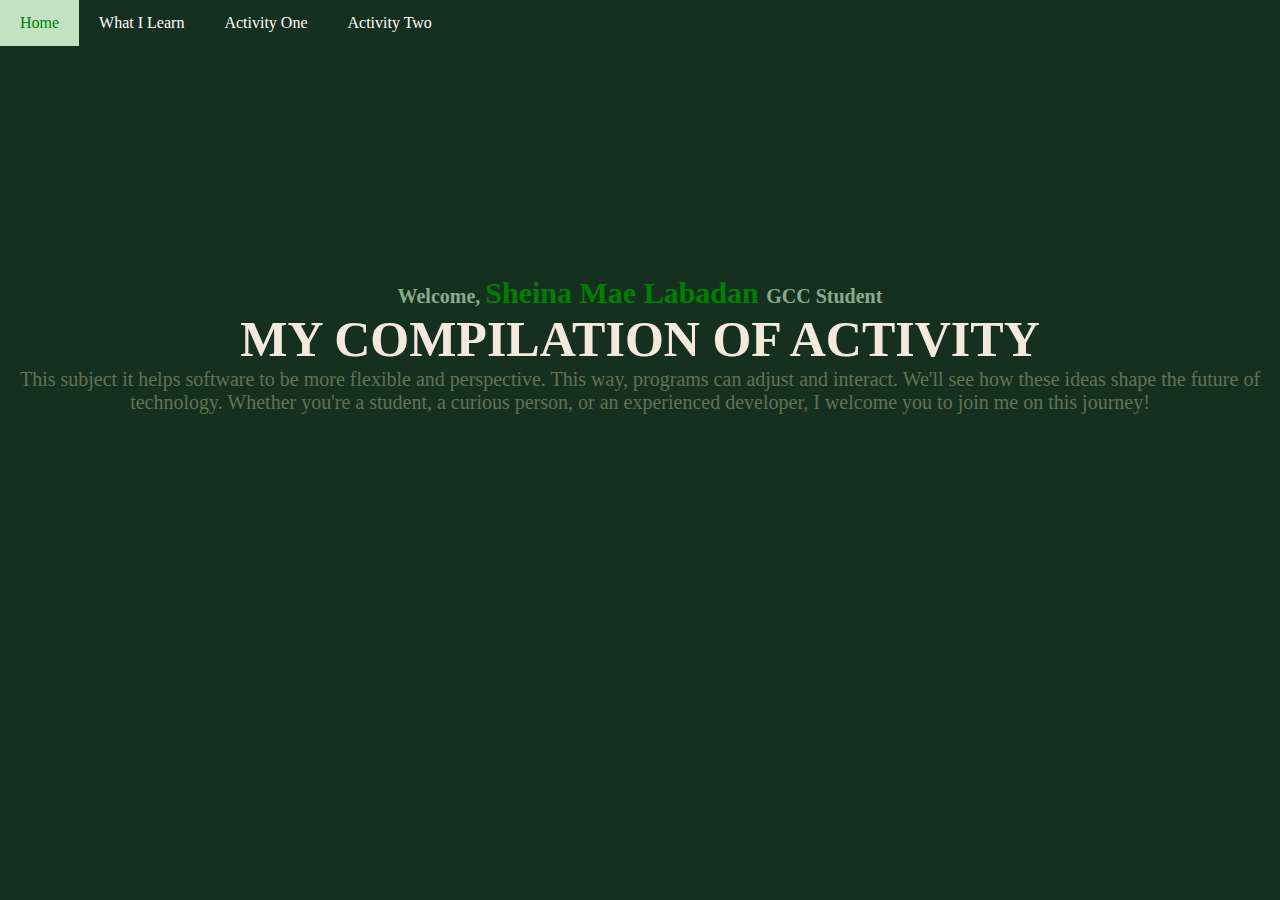
<file: index.html>
<!DOCTYPE html>
<html lang="en">
<head>
    <meta charset="UTF-8">
    <meta name="viewport" content="width=device-width, initial-scale=1.0">
    <title>Home</title>
    <link rel="stylesheet" href="./css/style.css">
</head>
<body>
   
        <div class = "navbar "> 
            <a href="./index.html" >Home</a>
            <a href="./learned/index.html" >What I Learn</a>
            <a href="./act1/index.html" >Activity One</a> 
            <a href="./act2/index.html ">Activity Two</a> 
        </div>

     <article>
            <h3 >Welcome, <span class="nameStyle" >Sheina Mae Labadan </span> GCC Student</h3>
            <h2> MY COMPILATION OF ACTIVITY</h2>
            <p > This subject it helps software to be more flexible and  perspective. This way, programs can adjust and interact. We'll see how these ideas shape the future of technology. Whether you're a student, a curious person, or an experienced developer, I welcome you to join me on this journey! </P>   
      </article>

    
</body>
</html>
</file>
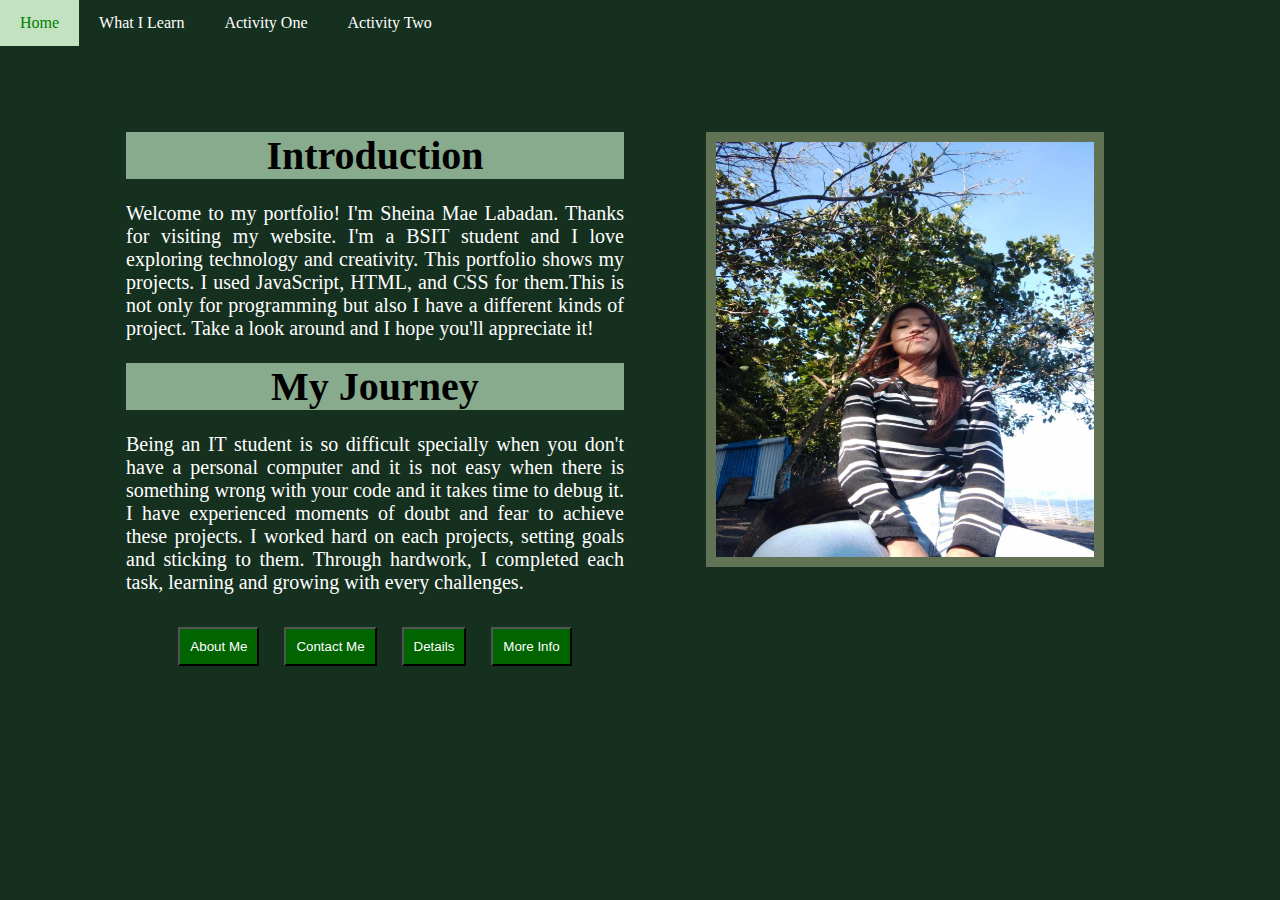
<file: act1/index.html>
<!DOCTYPE html>
<html lang="en">
<head>
    <meta charset="UTF-8">
    <meta name="viewport" content="width=device-width, initial-scale=1.0">
    <title>ACTIVITY 1</title>
    <link rel="stylesheet" href="style.css">


</head>
<body>
    <div class = "navbar "> 
        <a href="../index.html"  >Home</a>
        <a href="/learned/index.html"  >What I Learn</a>
        <a href="./index.html"    >Activity One</a> 
        <a href="../act2/index.html "  >Activity Two</a> 
    </div>


    <script type="module" src="./app.js"> </script>

    <div class="container" id="container">   </div>
   
    


</body>
</html>
</file>
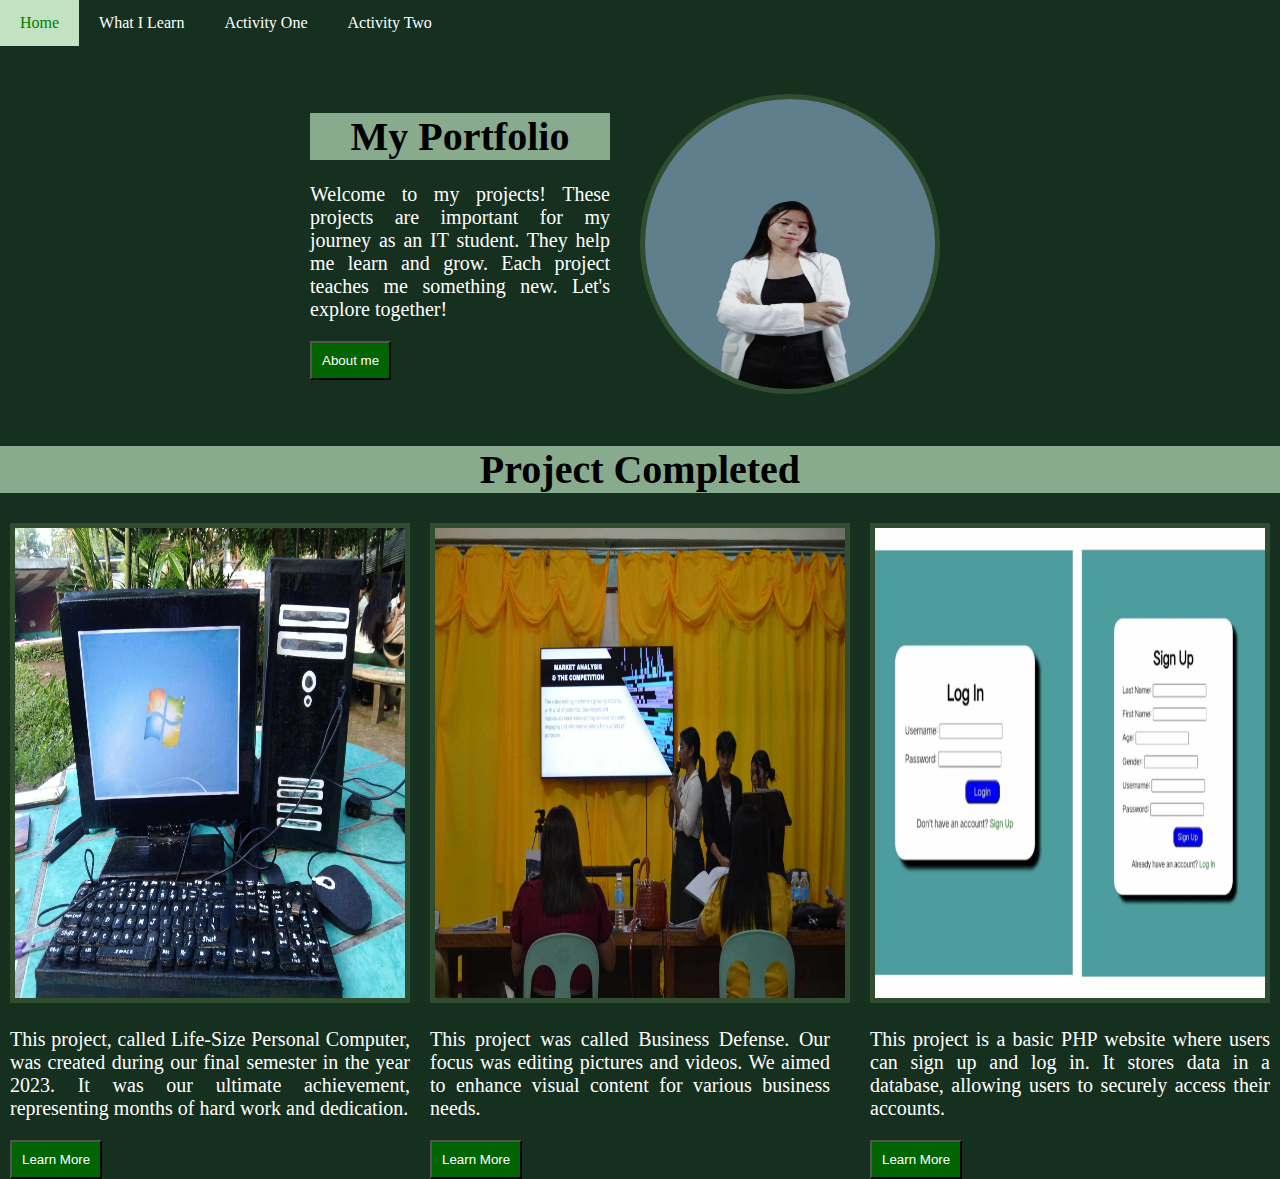
<file: act2/index.html>
<!DOCTYPE html>
<html lang="en">
<head>
    <meta charset="UTF-8">
    <meta name="viewport" content="width=device-width, initial-scale=1.0">
    <title>ACTIVITY 2</title>
    <link rel="stylesheet" href="css/style.css">
    
</head>
<body>
    <div class = "navbar "> 
        <a href="../index.html"  >Home</a>
        <a href="../learned/index.html"  >What I Learn</a>
        <a href="../act1/index.html"   >Activity One</a> 
        <a href="index.html "  >Activity Two</a> 
    </div>

    <div class="sectionOne" id="sectionOne"></div>

    <div class="sectionTwo" id="sectionTwo"></div>

    <script type="module" src="js/app.js"></script>

</body>
</html>
</file>
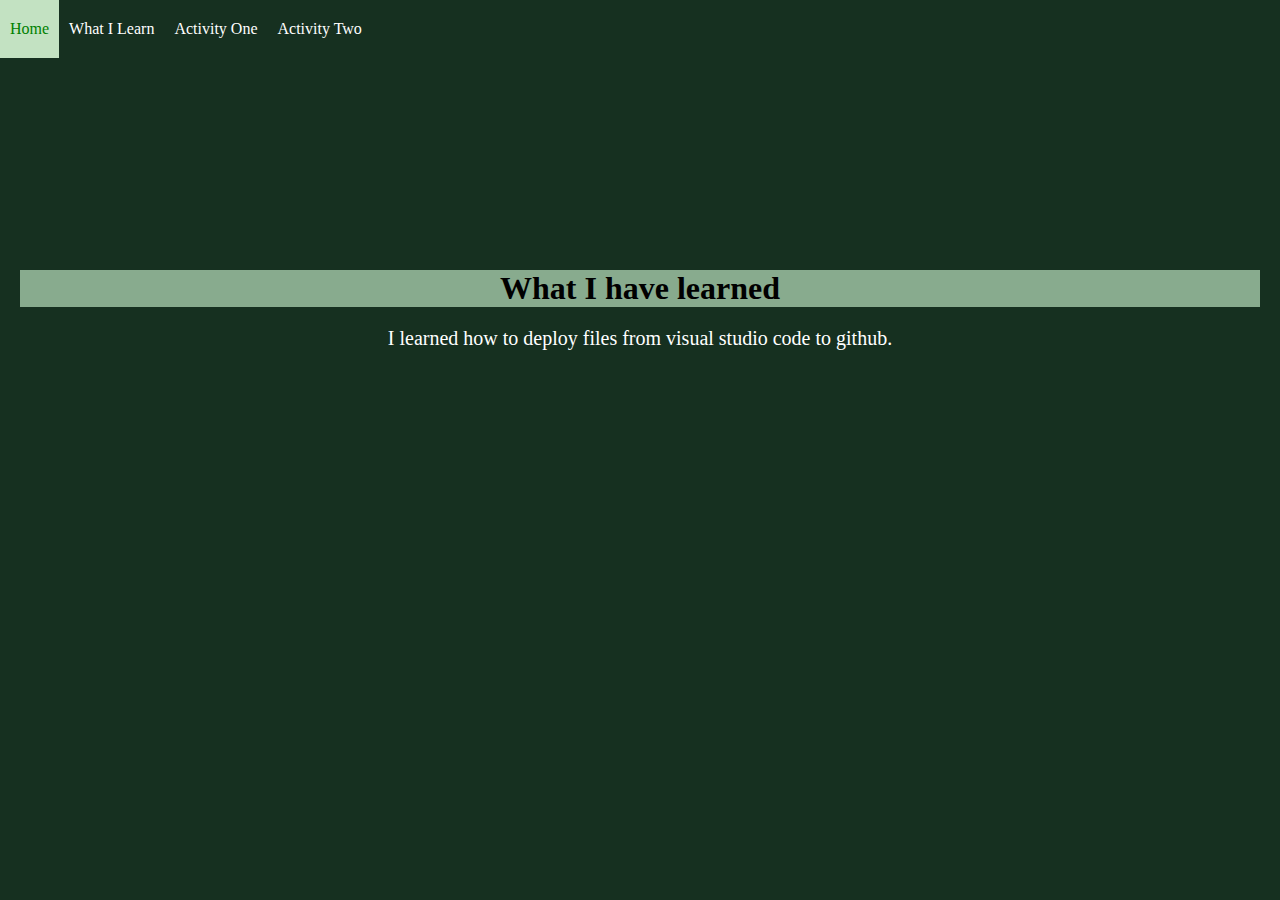
<file: learned/index.html>
<!DOCTYPE html>
<html lang="en">
<head>
    <meta charset="UTF-8">
    <meta name="viewport" content="width=device-width, initial-scale=1.0">
    <title>What I learned</title>
    <link rel="stylesheet" href="style.css">
</head>

<body>

    <div class = "navbar "> 
        <a href="../index.html"  >Home</a>
        <a href="./index.html"  >What I Learn</a>
        <a href="../act1/index.html"   >Activity One</a> 
        <a href="../act2/index.html "  >Activity Two</a> 
    </div>

 
    <article>      
        <h2> What I have learned</h2>
        <p >I learned how to deploy files from visual studio code to github.</P>   
  </article>
</body>
</html>
</file>
<file: css/style.css>
*{
  box-sizing: border-box;
  margin: 0;
  padding: 0;
}
  
  
  body {
   
    text-align: center;
    background-color: #163020;
   

  

  }


  
h3{
    font-size: 20px;
    color:  #88AB8E;
  
   

}

.nameStyle{
    font-size: 30px;
   color: green;
   
    
}
h2{
    color: #F5E8DD;
    font-size: 50px;
    
    
}
p{
  
    color: #627254;
    font-size: 20px;
    
}



.navbar {
    overflow: hidden;
  
    
    
  }
  
  
  .navbar a {
    float: left;
    display: block;
    color: white;
    text-align: center;
    padding: 14px 20px;
    text-decoration: none;
  
  }
  
  .navbar a:hover {
    color: green;
    background-color: #C3E2C2;
  }

  article{

    padding-top: 18%;

  }
</file>
<file: act1/style.css>
*{
  box-sizing: border-box;
  margin: 0;
  padding: 0;
}

body{
    color: white;
    background-color: #163020;
    font-size: 20px;
    
}


.container {

    display: flex;
    max-width: 1200px;
    margin: 0 auto;
    padding: 70px;
    text-align: center;
   
   

}

img{
    width: 80%;
    height: 80%;
    border: solid 10px #627254;
}

button{

    background-color:darkgreen;
    color: white;
    padding: 10px;
    margin: 10px;
}

button:hover{
  background-color: #163020;
}

.classLeft{
    width: 50%;
    padding: 1rem;
}

.classRight{
    width: 50%;
    padding: 1rem;
}



.navbar {
    overflow: hidden;
    font-size: 16px;
    
  
    
    
  }
  
  
  .navbar a {
    float: left;
    display: block;
    color: white;
    text-align: center;
    padding: 14px 20px;
    text-decoration: none;
  
  }
  
  .navbar a:hover {
    color: green;
    background-color: #C3E2C2;
  }

  h1{
    background-color: #88AB8E;
    color: black;
  }

p{
  text-align: justify;
}
</file>
<file: act2/css/style.css>
*{
    box-sizing: border-box;
    margin: 0;
    padding: 0;
}


body{
    background-color: #163020;
    font-size: 20px;
    
}

.sectionOne{
    display: flex;
    justify-content: center ;
    align-items: center;
    height: 400px;
  
    
}

.pic1 {
width: 300px;
border-radius: 50%;
height: 300px;
margin: 30px;



}


.info {
    width: 300px;
    font-size: 20px;

   
    
    
}


h1{
    color: black;
    background-color: #88AB8E;
    text-align: center;

}


.info button{
    padding: 10px;
    background-color: darkgreen;  
    color: white;
   margin-top: 20px;
 
}


p{
    color: white;
    text-align: justify;
 
    
   
  }
.sectionTwo h1{
    text-align: center;
    margin-bottom: 20px;
}

.container p {
    width: 400px;
    margin-top: 20px;
    margin-bottom: 20px;
}

.container button {
    padding: 10px;
    background-color: darkgreen;
    color: white;
}

.container {
    display: flex;
    height: 500px;

    
}

img {
    width: 100%;
    height: 100%;
    border: solid 5px #304D30;
 
   
   
    
}

.p1{
 
    margin: 10px;
    font-size: 20px;
    color: white;
}


.navbar {
    overflow: hidden;
    font-size: 16px;
  
    
    
  }
  
  
  .navbar a {
    float: left;
    display: block;
    color: white;
    text-align: center;
    padding: 14px 20px;
    text-decoration: none;
  
  }
  
  .navbar a:hover {
    color: green;
    background-color: #C3E2C2;
  }

  button:hover{
    background-color: #163020;
  }
</file>
<file: learned/style.css>
*{
  box-sizing: border-box;
  margin: 0;
  padding: 0;
}


  body {
   
    text-align: center;
    background-color: #163020;
    font-size: 1.25rem;
    color: white;

  }
  h2{
    color: black;
    background-color: #88AB8E;
    text-align: center;
    font-size: 2rem;
    margin: 20px;
    

}



  article{
    padding-top: 15%;

  }

  
  .navbar {
    overflow: hidden;
    font-size: 1rem;
    
  }
  
  
  .navbar a {
    float: left;
    display: block;
    color: white;
    text-align: center;
    padding: 20px 10px;
    text-decoration: none;
  
  }
  
  .navbar a:hover {
    color: green;
    background-color: #C3E2C2;
  }
</file>
